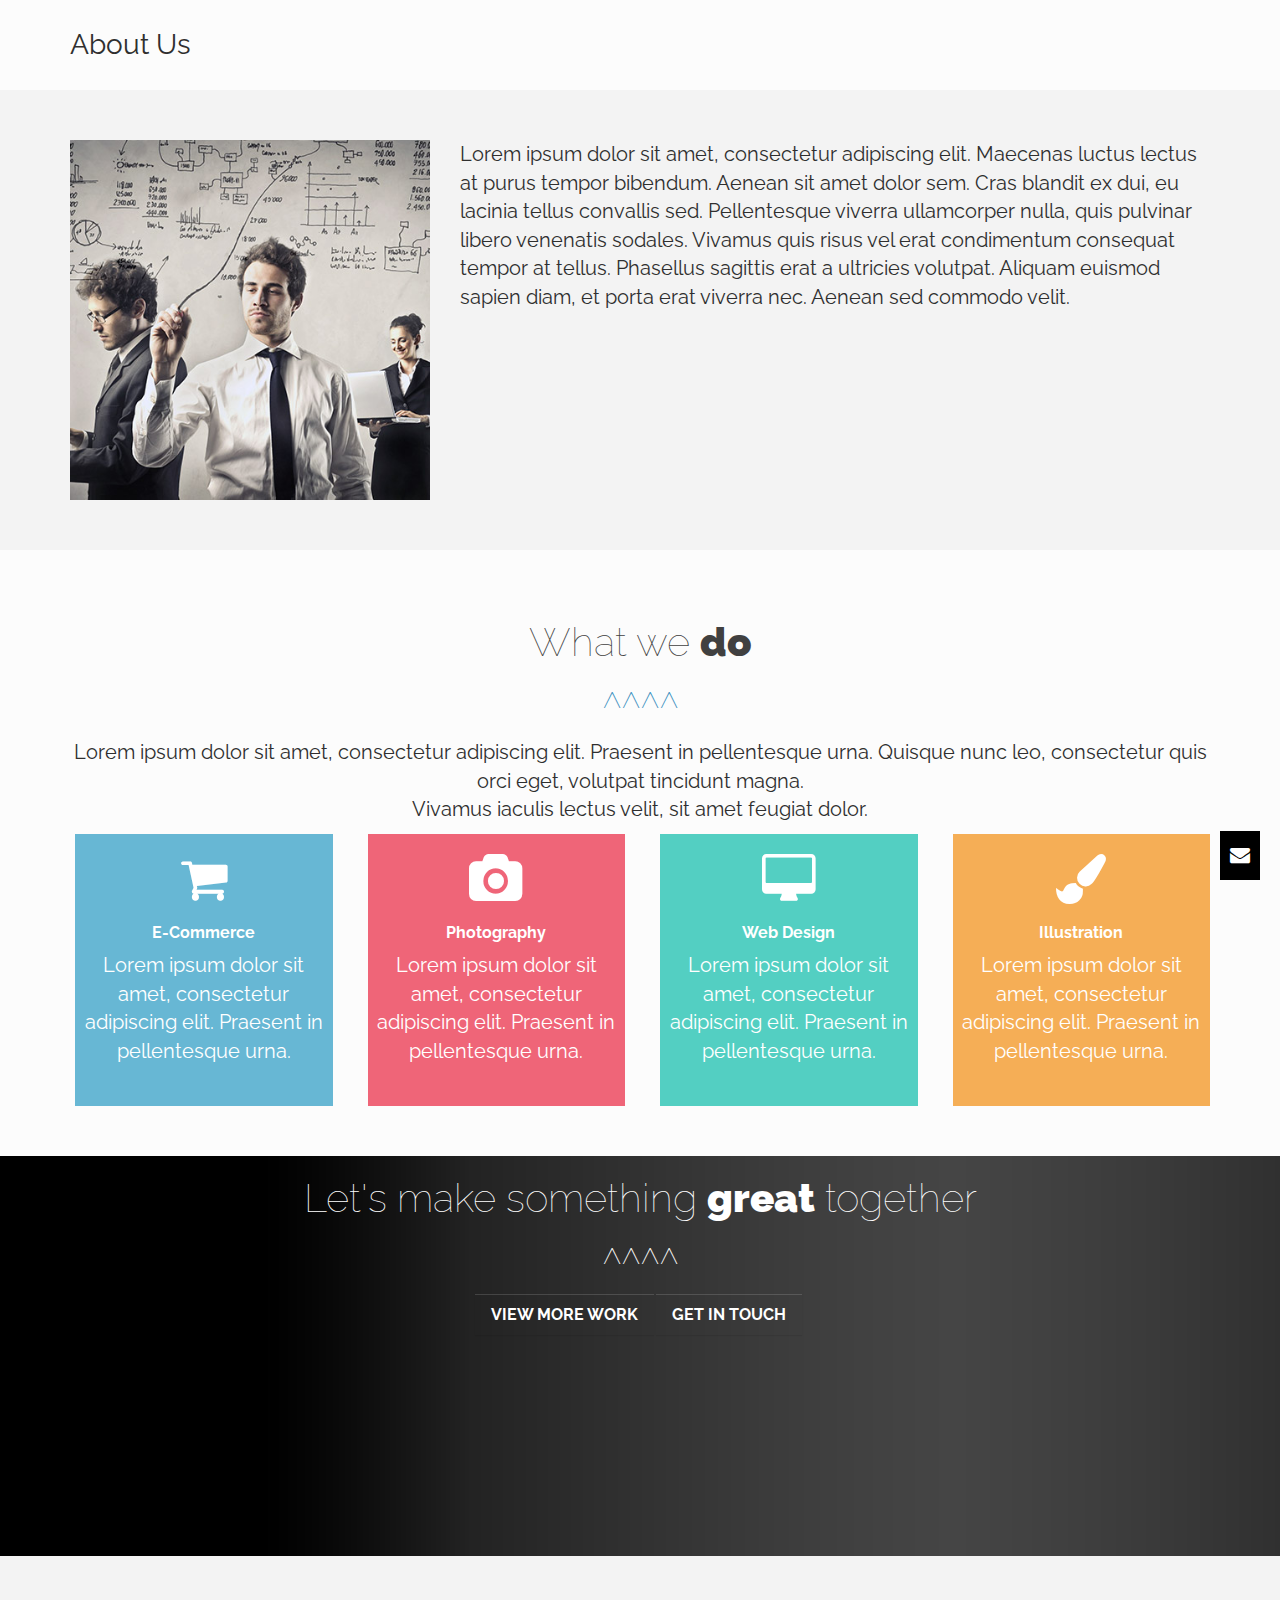
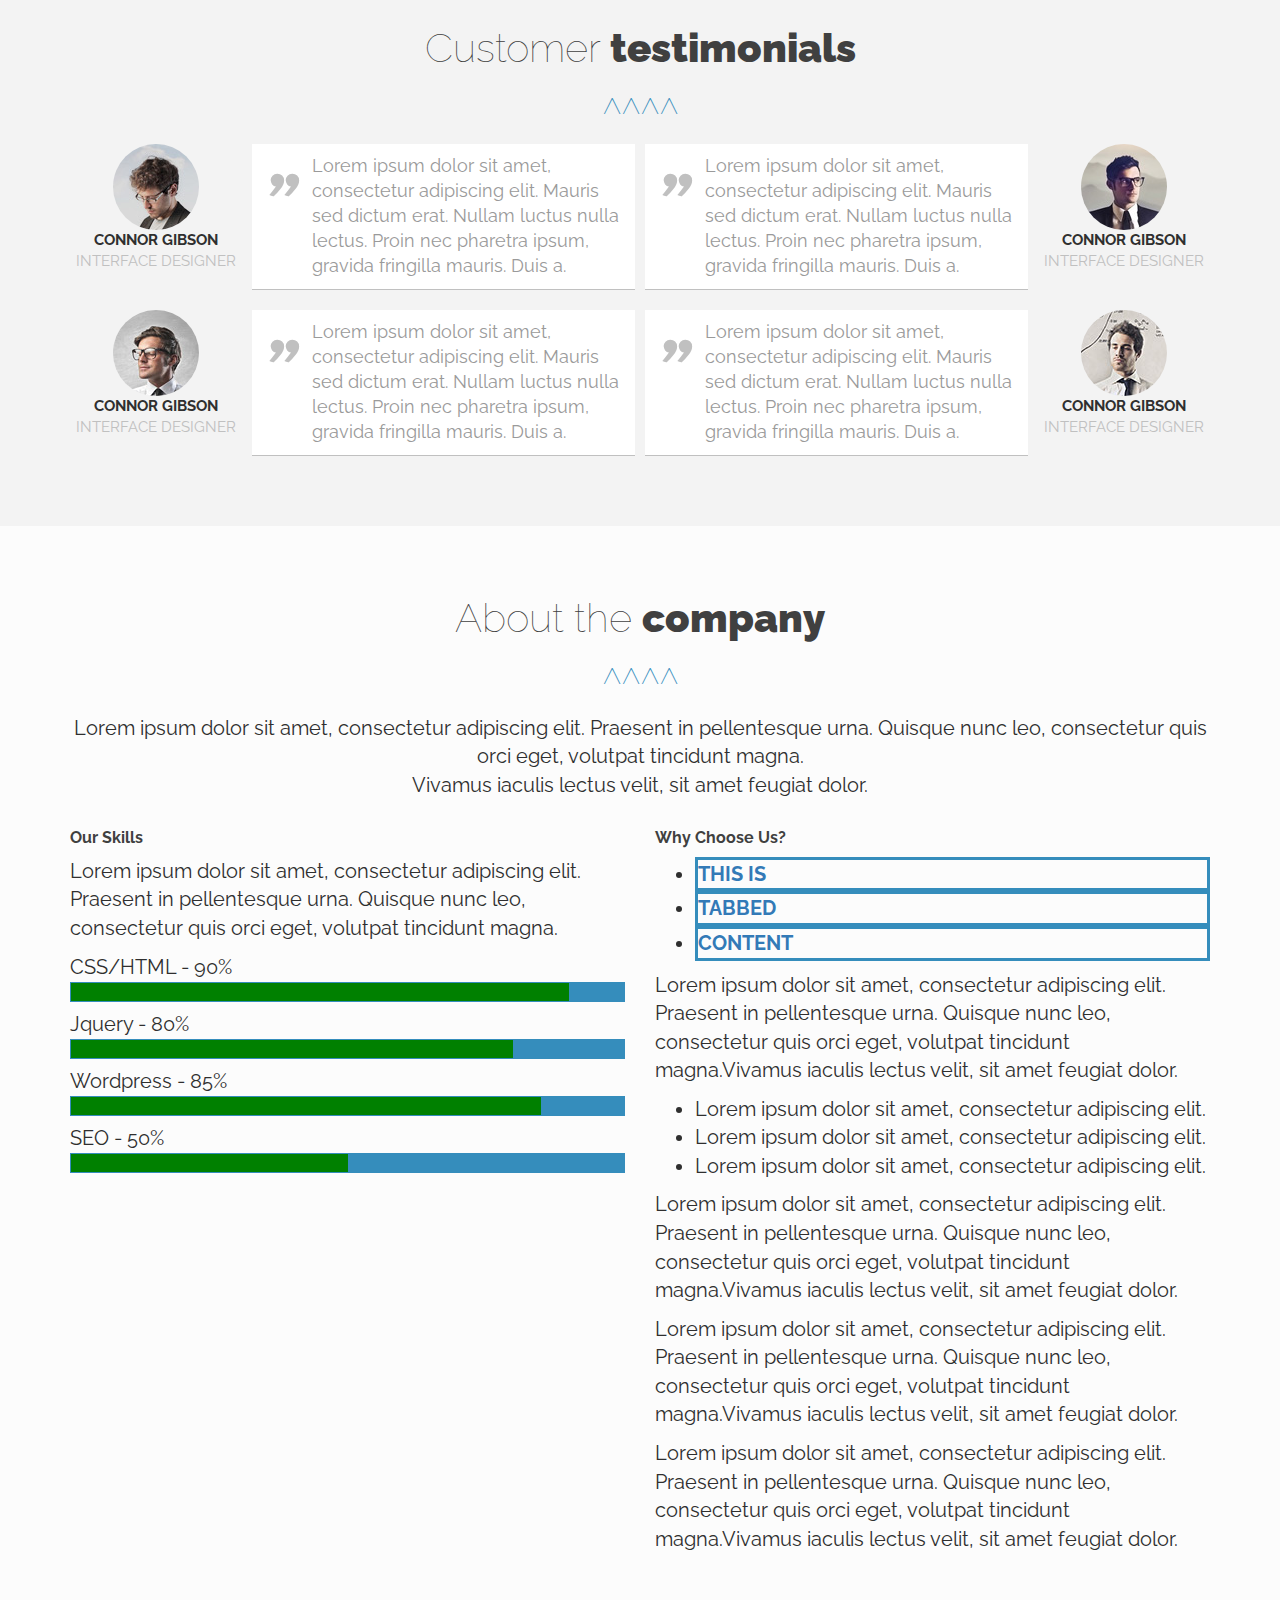
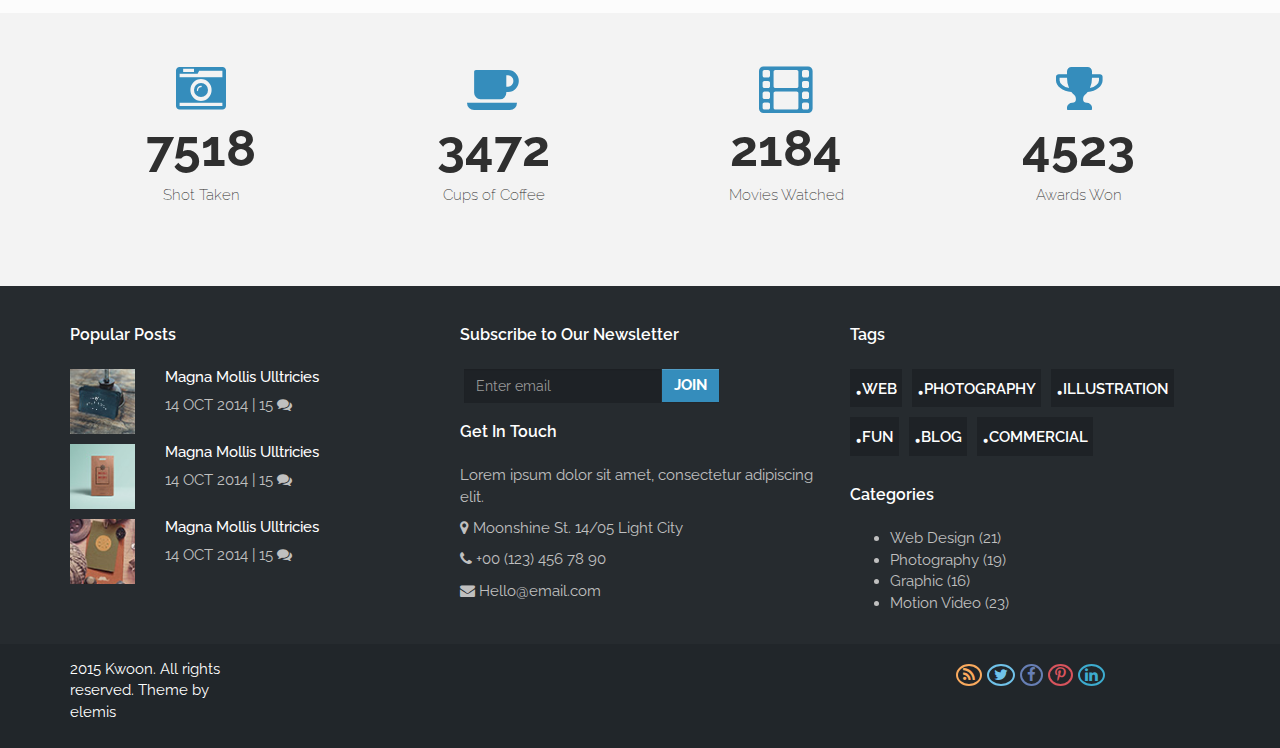
<file: src/public/project/integration/about_us.html>
<!doctype html>
<html lang="fr" xmlns="http://www.w3.org/1999/html">
<head>
    <meta charset="utf-8">
    <meta http-equiv="X-UA-Compatible" content="IE=edge,chrome=1">
    <title>KWOON-About-Us</title>
    <meta name="viewport" content="width=device-width, initial-scale=1">
    <link rel="stylesheet" href="css/bootstrap.css">
    <link rel="stylesheet" href="css/bootstrap-theme.css">
    <link rel="stylesheet" href="css/font-awesome.css">
    <link rel="stylesheet" href="css/jquery-ui.css">
    <link rel="stylesheet" href="css/jquery-ui.structure.css">
    <link rel="stylesheet" href="css/about_us_style.css">
</head>
<body>
<main>
    <header>
        <div class="container">
            <span>About Us</span>
        </div>
    </header>

    <section id="about">
        <article class="container">
            <div class="row">
                <img class="img-responsive col-lg-4 center-block" src="images/ceo.jpg" />
                <p class="col-lg-8 text-left">
                    Lorem ipsum dolor sit amet, consectetur adipiscing elit. Maecenas luctus lectus at purus tempor bibendum.
                    Aenean sit amet dolor sem. Cras blandit ex dui, eu lacinia tellus convallis sed.
                    Pellentesque viverra ullamcorper nulla, quis pulvinar libero venenatis sodales.
                    Vivamus quis risus vel erat condimentum consequat tempor at tellus.
                    Phasellus sagittis erat a ultricies volutpat.
                    Aliquam euismod sapien diam, et porta erat viverra nec. Aenean sed commodo velit.
                </p>
            </div>
        </article>
    </section>

    <section id="what">
        <div class="container">
            <article  class="row"><!--What we do-->
                <h1 class="text-center">What we <em>do</em></h1>

                <p class="text-center center-block">Lorem ipsum dolor sit amet, consectetur adipiscing elit.
                    Praesent in pellentesque urna. Quisque nunc leo, consectetur quis orci eget,
                    volutpat tincidunt magna.<br> Vivamus iaculis lectus velit, sit amet feugiat dolor.
                </p>
                <!-- Blocs de couleurs -->
                <div class="col-lg-3 col-md-3 col-xs-12 col-sm-12">
                    <div id="blue">
                        <i class="text-center fa fa-shopping-cart"></i>
                        <h2 class="text-center">E-Commerce</h2>
                        <p class="text-center">Lorem ipsum dolor sit amet, consectetur adipiscing elit.
                            Praesent in pellentesque urna.</p>
                    </div>
                </div>
                <div class="col-lg-3 col-md-3 col-xs-12 col-sm-12">
                    <div id="pink">
                        <i class="text-center fa fa-camera"></i>
                        <h2 class="text-center">Photography</h2>
                        <p class="text-center">Lorem ipsum dolor sit amet, consectetur adipiscing elit.
                            Praesent in pellentesque urna.</p>
                    </div>
                </div>
                <div class="col-lg-3 col-md-3 col-xs-12 col-sm-12">
                    <div id="green">
                        <i class="text-center fa fa-desktop"></i>
                        <h2 class="text-center">Web Design</h2>
                        <p class="text-center">Lorem ipsum dolor sit amet, consectetur adipiscing elit.
                            Praesent in pellentesque urna.</p>
                    </div>
                </div>
                <div class="col-lg-3 col-md-3 col-xs-12 col-sm-12">
                    <div id="yellow">
                        <i class="text-center fa fa-paint-brush"></i>
                        <h2 class="text-center">Illustration</h2>
                        <p class="text-center">Lorem ipsum dolor sit amet, consectetur adipiscing elit.
                            Praesent in pellentesque urna.</p>
                    </div>
                </div>

            </article>
        </div>
    </section>
    <section id="letsmake">
        <article class="row"> <!--bandeau gris avec image background-->
            <h1 class="text-center">Let's make something <em>great</em> together</h1>

            <div class="text-center">
                <a class="btn btn-default btn-lg" href="#" role="button">view more work</a>
                <a class="btn btn-default btn-lg" href="#" role="button">get in touch</a>
            </div>
        </article>
    </section>
    <section class="container" id="customers">
        <article  class="row"><!--Témoignage Customers-->
            <h1 class="text-center">Customer <em>testimonials</em></h1>
            <div class="col-lg-6 col-md-6 col-sm-12 col-xs-12">
                <div class="row">
                    <div class="col-lg-4 col-md-4 col-sm-4 col-xs-4">
                        <img class="img-circle center-block" src="images/t1.jpg" width="86px" height="86px"/>
                        <p class="cust_name text-center">Connor Gibson</p>
                        <p class=" cust_job text-center">interface designer</p>
                    </div>
                    <blockquote class="text-left col-lg-8 col-md-8 col-sm-8 col-xs-8"><p>Lorem ipsum dolor sit amet, consectetur adipiscing elit. Mauris sed dictum erat. Nullam luctus nulla lectus.
                        Proin nec pharetra ipsum, gravida fringilla mauris. Duis a.</p>
                    </blockquote>
                </div>
            </div>
            <div class="col-lg-6 col-md-6 col-sm-12 col-xs-12">
                <div class="row">
                    <blockquote class="text-left col-lg-8 col-md-8 col-sm-8 col-xs-8"><p>Lorem ipsum dolor sit amet, consectetur adipiscing elit. Mauris sed dictum erat. Nullam luctus nulla lectus.
                        Proin nec pharetra ipsum, gravida fringilla mauris. Duis a.</p>
                    </blockquote>
                    <div class="col-lg-4 col-md-4 col-sm-4 col-xs-4">
                        <img class="img-circle center-block" src="images/t2.jpg" width="86px" height="86px"/>
                        <p class="cust_name text-center">Connor Gibson</p>
                        <p class=" cust_job text-center">interface designer</p>
                    </div>
                </div>
            </div>
            <div class="col-lg-6 col-md-6 col-sm-12 col-xs-12">
                <div class="row">
                    <div class="col-lg-4 col-md-4 col-sm-4 col-xs-4">
                        <img class="img-circle center-block" src="images/t3.jpg" width="86px" height="86px"/>
                        <p class="cust_name text-center">Connor Gibson</p>
                        <p class=" cust_job text-center">interface designer</p>
                    </div>
                    <blockquote class="text-left col-lg-8 col-md-8 col-sm-8 col-xs-8"><p>Lorem ipsum dolor sit amet, consectetur adipiscing elit. Mauris sed dictum erat. Nullam luctus nulla lectus.
                        Proin nec pharetra ipsum, gravida fringilla mauris. Duis a.</p>
                    </blockquote>
                </div>
            </div>
            <div class="col-lg-6 col-md-6 col-sm-12 col-xs-12">
                <div class="row">
                    <blockquote class="text-left col-lg-8 col-md-8 col-sm-8 col-xs-8"><p>Lorem ipsum dolor sit amet, consectetur adipiscing elit. Mauris sed dictum erat. Nullam luctus nulla lectus.
                        Proin nec pharetra ipsum, gravida fringilla mauris. Duis a.</p>
                    </blockquote>
                    <div class="col-lg-4 col-md-4 col-sm-4 col-xs-4">
                        <img class="img-circle center-block" src="images/t4.jpg" width="86px" height="86px"/>
                        <p class="cust_name text-center ">Connor Gibson</p>
                        <p class=" cust_job text-center ">interface designer</p>
                    </div>
                </div>
            </div>
        </article>

    </section>
    <section id="company">
        <div class="container">
            <article  class="row"><!--About the company-->
                <h1 class="text-center">About the <em>company</em></h1>

                <p class="text-center center-block">Lorem ipsum dolor sit amet, consectetur adipiscing elit.
                    Praesent in pellentesque urna. Quisque nunc leo, consectetur quis orci eget,
                    volutpat tincidunt magna.<br> Vivamus iaculis lectus velit, sit amet feugiat dolor.
                </p>
                <div class="col-lg-6">
                    <h2>Our Skills</h2><!--IL Y A DES PROGRESS BAR TOUTES FAITES DANS BOOSTRAP !!!! RTFM!!-->
                    <p>Lorem ipsum dolor sit amet, consectetur adipiscing elit.
                        Praesent in pellentesque urna. Quisque nunc leo, consectetur quis orci eget,
                        volutpat tincidunt magna.</p>
                    <div>CSS/HTML <span class="blue"> - 90%</span></div>
                    <progress max="100" value="90" form="form">90%</progress>
                    <div>Jquery <span class="blue"> - 80%</span></div>
                    <progress max="100" value="80" form="form">80%</progress>
                    <div>Wordpress <span class="blue"> - 85%</span></div>
                    <progress max="100" value="85" form="form">85%</progress>
                    <div>SEO <span class="blue"> - 50%</span></div>
                    <progress max="100" value="50" form="form">50%</progress>
                </div>
                <div class="col-lg-6">
                    <h2>Why Choose Us?</h2>
                    <div id="tabs">
                        <ul>
                            <li><a href="#tabs-1">THIS IS</a></li>
                            <li><a href="#tabs-2">TABBED</a></li>
                            <li><a href="#tabs-3">CONTENT</a></li>
                        </ul>
                        <div id="tabs-1">
                            <p>Lorem ipsum dolor sit amet, consectetur adipiscing elit.
                                Praesent in pellentesque urna. Quisque nunc leo, consectetur quis orci eget,
                                volutpat tincidunt magna.Vivamus iaculis lectus velit, sit amet feugiat dolor.</p>
                            <ul>
                                <li><span>Lorem ipsum dolor sit amet, consectetur adipiscing elit.</span></li>
                                <li><span>Lorem ipsum dolor sit amet, consectetur adipiscing elit.</span></li>
                                <li><span>Lorem ipsum dolor sit amet, consectetur adipiscing elit.</span></li>
                            </ul>

                        </div>
                        <div id="tabs-2">
                            <p>Lorem ipsum dolor sit amet, consectetur adipiscing elit.
                                Praesent in pellentesque urna. Quisque nunc leo, consectetur quis orci eget,
                                volutpat tincidunt magna.Vivamus iaculis lectus velit, sit amet feugiat dolor.</p>
                        </div>
                        <div id="tabs-3">
                            <p>Lorem ipsum dolor sit amet, consectetur adipiscing elit.
                                Praesent in pellentesque urna. Quisque nunc leo, consectetur quis orci eget,
                                volutpat tincidunt magna.Vivamus iaculis lectus velit, sit amet feugiat dolor.</p>
                            <p>Lorem ipsum dolor sit amet, consectetur adipiscing elit.
                                Praesent in pellentesque urna. Quisque nunc leo, consectetur quis orci eget,
                                volutpat tincidunt magna.Vivamus iaculis lectus velit, sit amet feugiat dolor.</p>

                        </div>
                    </div>
                </div>
            </article>
        </div>
    </section>
    <section id="stat">
        <div class="container">
            <article  class="row"><!--4 blocs avec gros chiffres-->
                <div class="col-lg-3">
                    <div>
                        <i class=" text-center fa fa-camera-retro"></i>
                    </div>
                    <p class="text-center">7518</p>
                    <p class="text-center">Shot Taken</p>
                </div>
                <div class="col-lg-3">
                    <div>
                        <i class="text-center fa fa-coffee"></i>
                    </div>
                    <p class="text-center">3472</p>
                    <p class="text-center">Cups of Coffee</p>
                </div>
                <div class="col-lg-3">
                    <div>
                        <i class="text-center fa fa-film"></i>
                    </div>
                    <p class="text-center">2184</p>
                    <p class="text-center">Movies Watched</p>
                </div>
                <div class="col-lg-3">
                    <div>
                        <i class="text-center fa fa-trophy"></i>
                    </div>
                    <p class="text-center">4523</p>
                    <p class="text-center">Awards Won</p>
                </div>
            </article>
        </div>
    </section>
    <footer>
        <div class="container">
            <div class="row"><!--Triple colonne du footer-->
                <div class="col-lg-4 col-md-4 col-xs-12 col-sm-12">
                    <h2>Popular Posts</h2>
                    <ul id="post">
                        <li class="row">
                            <img class="img-responsive col-lg-3 col-md-3 col-sm-2 col-xs-2" src="images/a1.jpg" width="70px" height="70px">
                            <div class="col-lg-9 col-md-9 col-xs-10 col-sm-10">
                                <h3>Magna Mollis Ulltricies</h3>
                                <p>14 OCT 2014  &#124; 15 <i class="fa fa-comments"></i></p>
                            </div>
                        </li>
                        <li class="row">
                            <img class="img-responsive col-lg-3 col-md-3 col-sm-2 col-xs-2" src="images/a2.jpg" width="70px" height="70px">
                            <div class="col-lg-9 col-md-9 col-xs-10 col-sm-10">
                                <h3>Magna Mollis Ulltricies</h3>
                                <p>14 OCT 2014  &#124; 15 <i class="fa fa-comments"></i></p>
                            </div>
                        </li>
                        <li class="row">
                            <img class="img-responsive col-lg-3 col-md-3 col-sm-2 col-xs-2" src="images/a3.jpg" width="70px" height="70px">
                            <div class="col-lg-9 col-md-9 col-xs-10 col-sm-10">
                                <h3>Magna Mollis Ulltricies</h3>
                                <p>14 OCT 2014  &#124; 15 <i class="fa fa-comments"></i></p>
                            </div>
                        </li>

                    </ul>
                </div>
                <div class="col-lg-4 col-md-4 col-xs-12 col-sm-12">
                    <h2>Subscribe to Our Newsletter</h2>
                    <form class="form-inline">
                        <div class="form-group">
                            <label for="newsletter"></label>
                            <input type="email" class="form-control" id="newsletter" placeholder="Enter email">
                        </div>
                        <button type="submit" class="btn btn-default">JOIN</button>
                    </form>
                    <h2>Get In Touch</h2>
                    <p>Lorem ipsum dolor sit amet, consectetur adipiscing elit.</p>
                    <address><i class="fa fa-map-marker"></i> Moonshine St. 14/05 Light City</address>
                    <p><i class="fa fa-phone"></i> +00 (123) 456 78 90</p>
                    <p><i class="fa fa-envelope"></i> Hello@email.com</p>
                </div>
                <div class="col-lg-4 col-md-4 col-xs-12 col-sm-12">
                    <h2>Tags</h2>
                    <ul id="tag">
                        <li>WEB</li>
                        <li>PHOTOGRAPHY</li>
                        <li>ILLUSTRATION</li>
                        <li>FUN</li>
                        <li>BLOG</li>
                        <li>COMMERCIAL</li>
                    </ul>
                    <div class="clearfix"></div>
                    <h2>Categories</h2>
                    <ul>
                        <li>Web Design (21)</li>
                        <li>Photography (19)</li>
                        <li>Graphic (16)</li>
                        <li>Motion Video (23)</li>
                    </ul>

                </div>
            </div>
        </div>
    </footer>
    <div id="bottom_bar" class="row">
        <div class="container">
            <p class="col-lg-2 col-md-2 hidden-sm hidden-xs">2015 Kwoon. All rights reserved. Theme by elemis</p>
            <div class="col-lg-4 col-lg-push-6 col-md-push-6 col-md-4 col-xs-12 col-sm-12 text-center">
                <a href=""><i class="fa fa-rss"></i></a>
                <a href=""><i class="fa fa-twitter"></i></a>
                <a href=""><i class="fa fa-facebook-f"></i></a>
                <a href=""><i class="fa fa-pinterest-p"></i></a>
                <a href=""><i class="fa fa-linkedin"></i></a>
            </div>
        </div>
    </div>
    <a id="contact" class="hidden-sm hidden-xs" href="contact.html" target="_blank"><i class="fa fa-envelope"></i></a>
</main>





<script src="js/jquery-1.11.3.min.js"></script>
<script src="js/bootstrap.js"></script>
<script src="js/jquery-ui.js"></script>
<script>
    $(function() {
        $( "#tabs" ).tabs();
    });
</script>

</body>
</html>
</file>
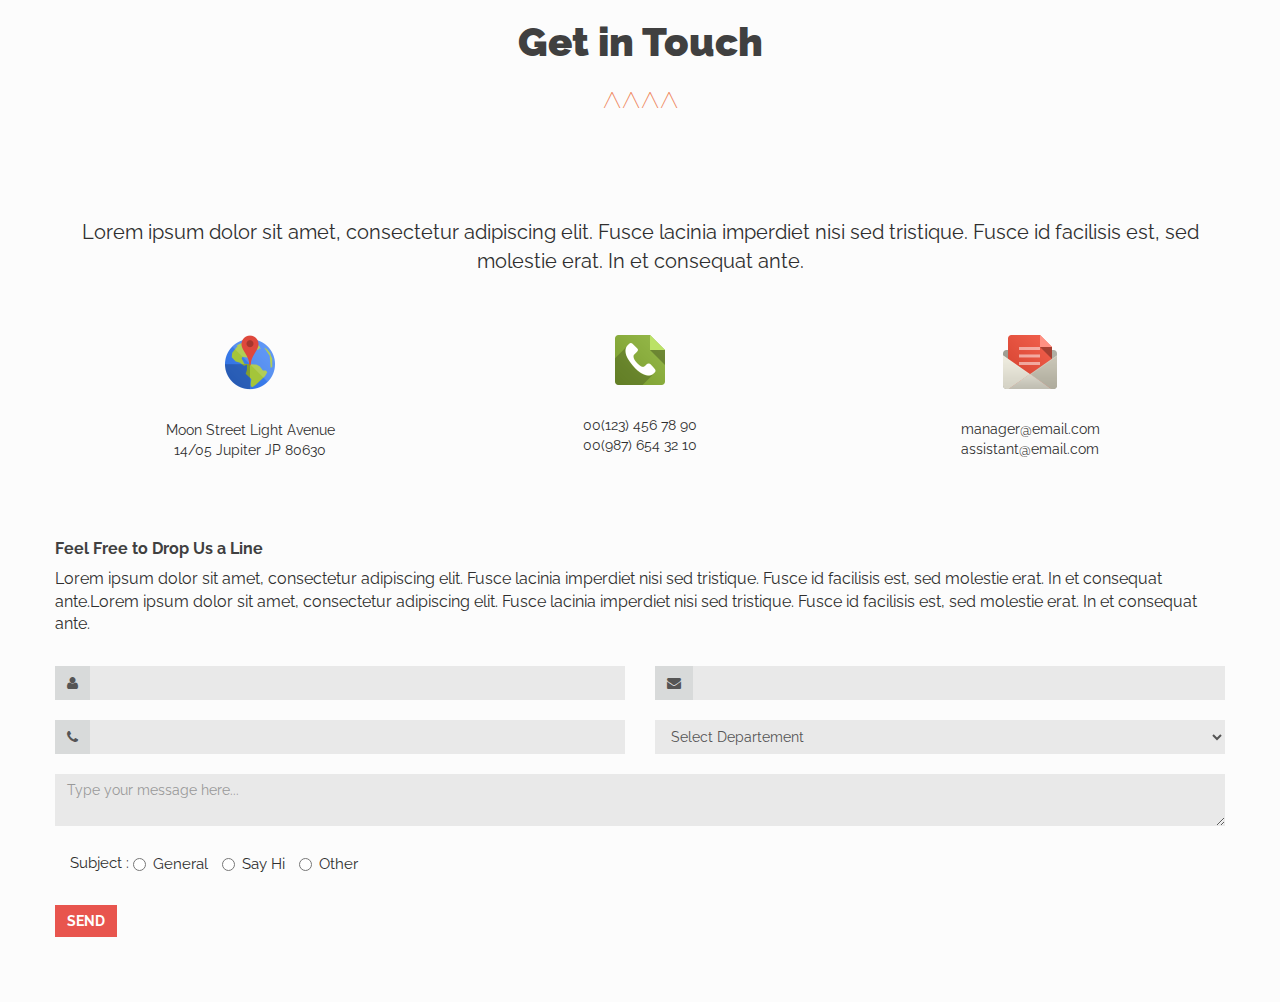
<file: src/public/project/integration/contact.html>
<!doctype html>
<html lang="fr" xmlns="http://www.w3.org/1999/html">
<head>
    <meta charset="utf-8">
    <meta http-equiv="X-UA-Compatible" content="IE=edge,chrome=1">
    <title>KWOON-Contact</title>
    <meta name="viewport" content="width=device-width, initial-scale=1">
    <link rel="stylesheet" href="css/bootstrap.css">
    <link rel="stylesheet" href="css/bootstrap-theme.css">
    <link rel="stylesheet" href="css/font-awesome.css">
    <link rel="stylesheet" href="css/jquery-ui.css">
    <link rel="stylesheet" href="css/jquery-ui.structure.css">
    <link rel="stylesheet" href="css/contact_style.css">
</head>
<body>
<main>
    <header class="container">
        <h1 class="text-center"><em>Get in Touch</em></h1>
    </header>
    <section class="container">
        <article>
            <div class="row">
                <p class="text-center">Lorem ipsum dolor sit amet, consectetur adipiscing elit.
                    Fusce lacinia imperdiet nisi sed tristique. Fusce id facilisis est, sed molestie erat.
                    In et consequat ante.
                </p>

                <div class="col-lg-4">
                    <img class="center-block" src="images/icon-worldmap.png">
                    <p class="text-center"> Moon Street Light Avenue <br>14/05 Jupiter JP 80630</p>
                </div>
                <div class="col-lg-4">
                    <img class="center-block" src="images/icon-phone.png">
                    <p class="text-center"> 00(123) 456 78 90 <br>00(987) 654 32 10
                    </p>
                </div>
                <div class="col-lg-4">
                    <img class="center-block" src="images/icon-openmail.png">
                    <p class="text-center"> <a href="mailto:manager@email.com">manager@email.com</a><br>
                        <a href="mailto:assistant@email.com">assistant@email.com</a>
                    </p>
                </div>
            </div>
            <div class="row">

                <h2>Feel Free to Drop Us a Line</h2>
                <p>Lorem ipsum dolor sit amet, consectetur adipiscing elit.
                    Fusce lacinia imperdiet nisi sed tristique. Fusce id facilisis est, sed molestie erat.
                    In et consequat ante.Lorem ipsum dolor sit amet, consectetur adipiscing elit.
                    Fusce lacinia imperdiet nisi sed tristique. Fusce id facilisis est, sed molestie erat.
                    In et consequat ante.</p>

                <form class="form-horizontal">
                    <div class="form-group">
                        <div class="col-lg-6">
                            <div class="input-group">
                                <span class="input-group-addon"><i class="fa fa-user" ></i></span>
                                <input type="text" class="form-control" id="name">
                            </div>
                            <div class="input-group">
                                <span class="input-group-addon"><i class="fa fa-phone" ></i></span>
                                <input type="text" class="form-control" id="phone">
                            </div>
                        </div>


                        <div class="col-lg-6">
                            <div class="input-group">
                                <span class="input-group-addon"><i class="fa fa-envelope"></i></span>
                                <input type="text" class="form-control" id="phone">
                            </div>
                            <select class="form-control" id="departement">

                                <option>Select Departement</option>
                                <option>Lozère</option>
                                <option>Ardèche</option>
                                <option>Nord-Pas-de-Calais</option>
                                <option>Picardie</option>
                            </select>

                        </div>
                        <div class="col-lg-12">
                            <textarea class="form-control" placeholder="Type your message here..." name="message"></textarea>
                            <div class="radio col-lg-12">
                                <span>Subject &#58;</span>
                                <label class="radio-inline">
                                    <input type="radio" name="subject" id="Radio1" value="option1"> General
                                </label>
                                <label class="radio-inline">
                                    <input type="radio" name="subject" id="Radio2" value="option2"> Say Hi
                                </label>
                                <label class="radio-inline">
                                    <input type="radio" name="subject" id="Radio3" value="option3"> Other
                                </label>
                            </div>
                            <div>
                                <input class="btn btn-default" type="submit" value="SEND">
                            </div>
                        </div>
                    </div>

                </form>
            </div>



















        </article>
    </section>

    <footer>
    </footer>
</main>
<script src="js/jquery-1.11.3.min.js"></script>
<script src="js/bootstrap.js"></script>
</body>
</html>
</file>
<file: src/public/project/integration/css/about_us_style.css>
@import url(http://fonts.googleapis.com/css?family=Raleway:400,900,300,500);
@import url(http://fonts.googleapis.com/css?family=Lily+Script+One);
.test1{
    border: double 2px red;
}
.test2{
    border: dotted 1px blue;
}
h1,h2,h3{
    color: #404040
}
h1{
    font-weight: lighter;
    font-size: 40px;
}
h1:after{
    content: '^^^^';
    display:block;
    color:#358DBC ;
    letter-spacing: -1px;
    margin-top: 20px;
}
h2{
   font-size: 16px;
    font-weight: bolder;
}
em{
    font-style:normal;
    font-weight: 900;
}
body{
    font-family: 'Raleway',sans-serif;
    background-color:#F3F3F3;
    font-size: 20px;
    color:#2f2f2f;
}
header {
    background-color: #FCFCFC;
    padding: 25px 0;
}
header div{
    font-size:28px ;

}

section{
    padding-top: 50px;
    padding-bottom: 50px;


}
#what, #company{
    background-color: #FCFCFC;
}
#what .col-lg-3 {
   color: white;
   padding-left: 20px;
}
#what .col-lg-3 div {

    padding-bottom: 30px;
}
#what .col-lg-3 h2 {
    color: #ffffff;
}
#what .col-lg-3 .fa{
    padding-top: 20px;
    display: block;
    font-size: 50px;
}
#blue{
    background-color:#67B7D4;
}
#pink{
    background-color:#EF6578;
}
#green{
    background-color:#53CFC2;
}
#yellow{
    background-color:#F5AE56;
}
#customers .col-lg-6{
padding: 0 20px;
}
#customers blockquote{
    border: none;
    border-bottom: solid 1px #c0c0c0 ;
    background-color: white;
}
#customers blockquote p{
    color:#9a9a9a;
}
#customers blockquote p:before{
    content: '"';
    font-size: 80px;
    color:#c0c0c0;
    float: left;
    font-family: 'Lily Script One', cursive;
    margin-right: 10px;
    margin-top: 0;
}
.cust_name{
    text-transform: uppercase;
    font-weight: bold;

    font-size: 15px;
    margin-bottom: 0px;
}
.cust_job{
    text-transform: uppercase;
    color: #c0c0c0;
    font-size: 15px;
}
#letsmake{
    margin-top: 0;
    padding-top:0 ;
    padding-bottom: 0;
    height: 400px;
    background-image: url("../images/banner.png");
 }
#letsmake h1, #letsmake h1:after{
    color: #ffffff;
}
#letsmake .btn-default {
    background-image: none;
    background-color: transparent;
    text-shadow: none;
    color: white;
    border-radius: 0;
    font-weight: bolder;
    text-transform: uppercase;
    font-size: 16px;
}
#letsmake .btn-default:hover {
    background-color: #ffffff;
    color: #2f2f2f;
    transition: all 300ms ease-in 0s;
}
#company progress{
    -moz-appearance:none;
    -ms-progress-appearance:none ;
    -webkit-appearance: none;
    border:solid 1px #358DBC;
    width: 100%;
    background-color: transparent;
}
#company progress::-webkit-progress-bar{
    background-color: #358DBC;
}
#company progress::-moz-progress-bar{
    background-color: #358DBC;
}
#company progress::-ms-fill{
    background-color: #358DBC;
}
#company ul:first-child li{
    border:solid 3px #358DBC;
    font-weight: bold;
}
#company ul:first-child li:hover{
    background-color:#358DBC;
}
#company ul:first-child li:hover a{
    color:#FCFCFC;
}
#stat .fa{
    font-size: 50px;
    color:#358DBC;
    display: block;
}
#stat .col-lg-3 p{
    font-size: 15px;
    font-weight: 200;
    color: ;
}
#stat .col-lg-3 p:first-of-type{
    margin-bottom: 0;
    font-size: 50px;
    font-weight: bold;
}
footer{
    margin-top: 20px;
    padding: 20px;
    background-color:#262B2F;
    color: #c0c0c0;
    font-size: 15px;

}
footer h2, footer h3{
    color: #ffffff;
    font-weight: 600;
}
footer h2{
    margin-bottom: 25px;
    margin-top: 20px;
}

footer h3{
    font-size: 15px;
    font-weight: 500;
    margin-top: 0;
}
footer ul:first-of-type{
    list-style: none;
    padding: 0;
}
#post li{
    padding: 0 10px 10px 0;
}
.form-control{
    background-color:#1E2226;
    border-radius:0;
    border:none;
}
.btn-default {
    background-image: none;
    border-radius: 0;
    text-shadow:0;
    background-color:#358DBC;
    color: #ffffff;
    font-weight: bold;
    text-shadow: none;
    margin-left: -3px;
    font-size: 15px;
    border: none;
}
address{
    margin-bottom: 10px;
}
footer #tag li{
    color: #ffffff;
    font-size: 15px;
    font-weight: 600;
    float: left;
    padding: 5px;
    margin-right: 10px;
    margin-bottom: 10px;
    background-color:#1E2226;
}
footer #tag li:before{
    content:".";
    font-family: 'Lily Script One', cursive;
    font-size: 20px;
}
#bottom_bar{
    background-color: #21262A;
}
#bottom_bar .container {
    padding:15px 0;
}
#bottom_bar p{
    color:#ffffff;
    font-size: 15px;
}
#bottom_bar a{
    border: 2px solid;
    border-radius: 100%;
    font-size: 15px;
}
#bottom_bar .fa{
    padding: 5px;
}
#bottom_bar .fa-rss, #bottom_bar a:nth-child(1){
    color: #FAAA5E;
    border-color:#FAAA5E;
}
#bottom_bar .fa-twitter, #bottom_bar a:nth-child(2){
    color: #70C2E9;
    border-color:#70C2E9;
}
#bottom_bar .fa-facebook-f, #bottom_bar a:nth-child(3){
    color: #677FB5;
    border-color:#677FB5;
}
#bottom_bar .fa-pinterest-p , #bottom_bar a:nth-child(4){
    color: #D8545D;
    border-color:#D8545D;
}
#bottom_bar .fa-linkedin , #bottom_bar a:nth-child(5){
    color:#3DACCF;
    border-color:#3DACCF;
}
#contact{
    padding: 10px;
    background-color: #000000;
    color: #ffffff;
    position: fixed;
    bottom: 20px;
    right: 20px;
}
@media (max-width: 991px){
    #what .col-lg-3 {
        margin-top: 20px;
        font-size: 12px;
    }
    #blue, #pink, #yellow, #green{
        border-radius: 100%;
    }
    #company ul:first-child li{
        font-size: 14px;
    }


}
</file>
<file: src/public/project/integration/css/contact_style.css>
@import url(http://fonts.googleapis.com/css?family=Raleway:400,900,300,500);
@import url(http://fonts.googleapis.com/css?family=Lily+Script+One);
.test1{
    border: double 2px red;
}
.test2{
    border: dotted 1px blue;
}
h1,h2,h3{
    color: #404040
}
h1{
    font-weight: lighter;
    font-size: 40px;
}
h1:after{
    content: '^^^^';
    display:block;
    color:#EF845A ;
    letter-spacing: -1px;
    margin-top: 20px;
}
h2{
   font-size: 16px;
    font-weight: bolder;
}
em{
    font-style:normal;
    font-weight: 900;
}
body{
    font-family: 'Raleway',sans-serif;
    background-color:#FCFCFC;
    font-size: 16px;
    color:#2f2f2f;
}
section{
    padding-top: 50px;
    padding-bottom: 50px;
}
.row:first-of-type p{
    font-size: 20px;
    padding-top: 30px;
    padding-bottom: 50px;
}
.form-control{
    border-radius: 0;
    box-shadow: none;
    border: none;
    background-color:#E9E9E9 ;
}
.col-lg-4 p, .col-lg-4 a{
    font-size: 14px!important;
    color:#2f2f2f;
}
.form-horizontal{
    margin-top: 30px;
}

.input-group, textarea{

    margin-bottom: 20px;
}
.input-group span{
    background-color: #D8DADA;
    border: none;
    border-radius: 0;
}

textarea{
    padding-left:15px;
    padding-right: 15px;
}
.radio{
    font-size: 15px;
    margin-top: 30px;
    margin-bottom: 30px!important;
}
.radio label{
    padding-top: 0!important;
}
.btn-default{
    background-image: none;
    background-color:#E8554E;
    color: white;
    font-weight: bold;
    box-shadow: none;
    border-radius: 0;
    text-shadow: none;
    border: none;
}
.btn-default:hover{
    background-color:#ffffff;
    color: #E8554E;
}
@media (max-width: 991px){
    textarea{
        margin-top: 20px;

    }

}
</file>
